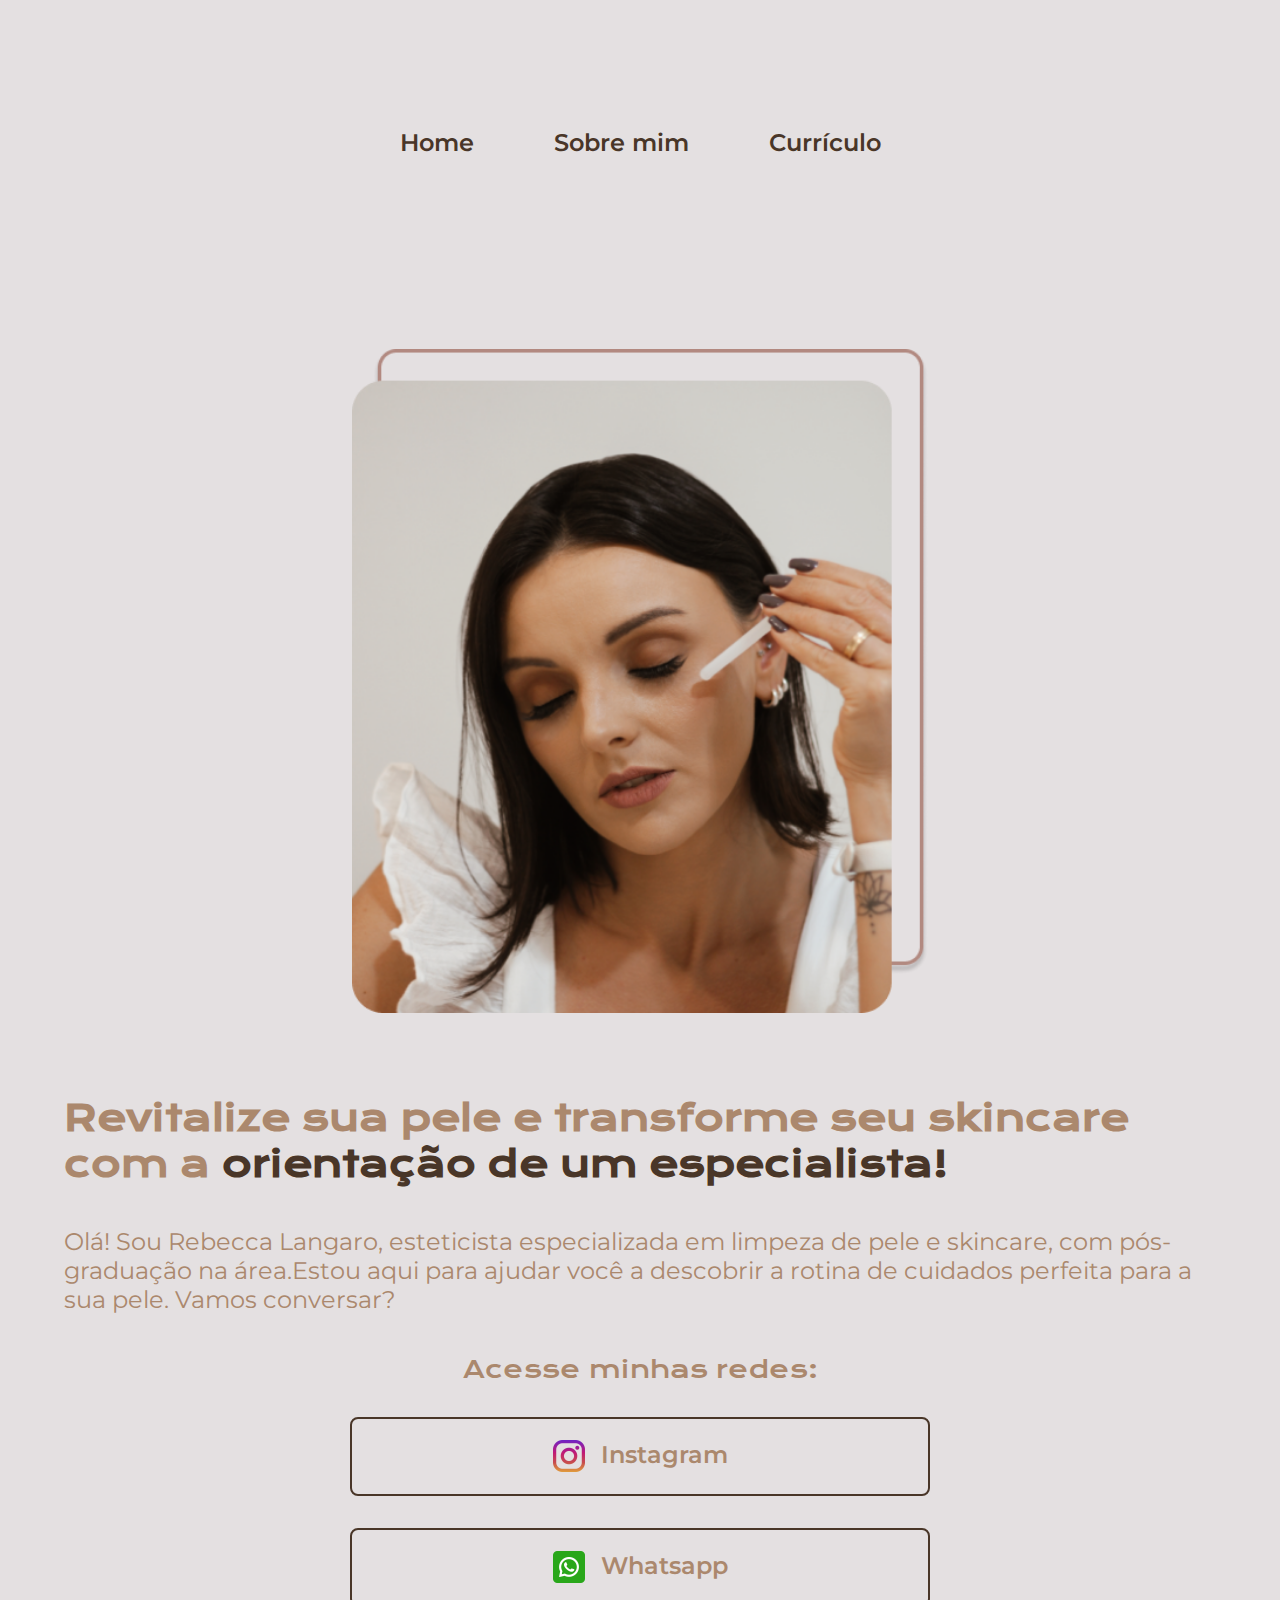
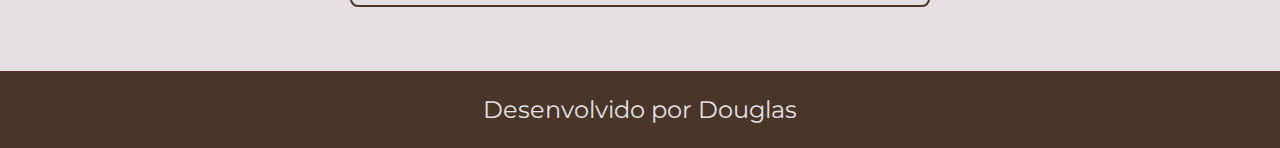
<file: index.html>
<!DOCTYPE html>
<html lang="pt-br">
<head>
    <meta charset="UTF-8">
    <meta http-equiv="X-UA-Compatible" content="IE-edge">
    <meta name="viewport" content="width=device-width, initial-scale=1.0">
    <link rel="stylesheet" href="./styles/style.css">
    <title>RL Skincare Personalizado</title>
</head>
<body>
    <header class="cabecalho">
       <nav class="cabecalho__menu">
            <a class="cabecalho__menu__link" href="index.html">Home</a>
            <a class="cabecalho__menu__link" href="about.html">Sobre mim</a>
            <a class="cabecalho__menu__link" href="curriculum.html">Currículo</a>
       </nav> 
    </header>
    <main class="apresentacao">
        <section class="apresentacao__conteudo">
            <h1 class="apresentacao__conteudo__titulo">Revitalize sua pele e transforme seu skincare com a <strong class="titulo-destaque">orientação de um especialista! </strong></h1>
            <p class="apresentacao__conteudo__texto">Olá! Sou Rebecca Langaro, esteticista especializada em limpeza de pele e skincare,
             com pós-graduação na área.Estou aqui para ajudar você a descobrir a rotina de cuidados perfeita para a sua pele. Vamos conversar?</p>
            <div class="apresentacao__links">
                <h2 class="Apresentação__links__subtitulo">Acesse minhas redes:</h2>
                <a class="apresentacao__links__navegacao" href="https://Instagram.com/rebeccalangaro" class="button">
                    <img src="./assets/instagram.png" alt="Foto ícone Instagram">
                    Instagram</a>
                <a class="apresentacao__links__navegacao" href="https://wa.me/48991493070" class="button">
                    <img src="./assets/whats.png" alt="Foto ícone Whatsapp">
                    Whatsapp</a>
            </div>
        </section>
            <img class="apresentacao__imagem" src="./assets/Imagem.capa.png" alt="foto da Rebecca Langaro">
    </main>
    <footer class="rodape">
        <p>Desenvolvido por Douglas</p>
    </footer>
</body>
</html>
</file>
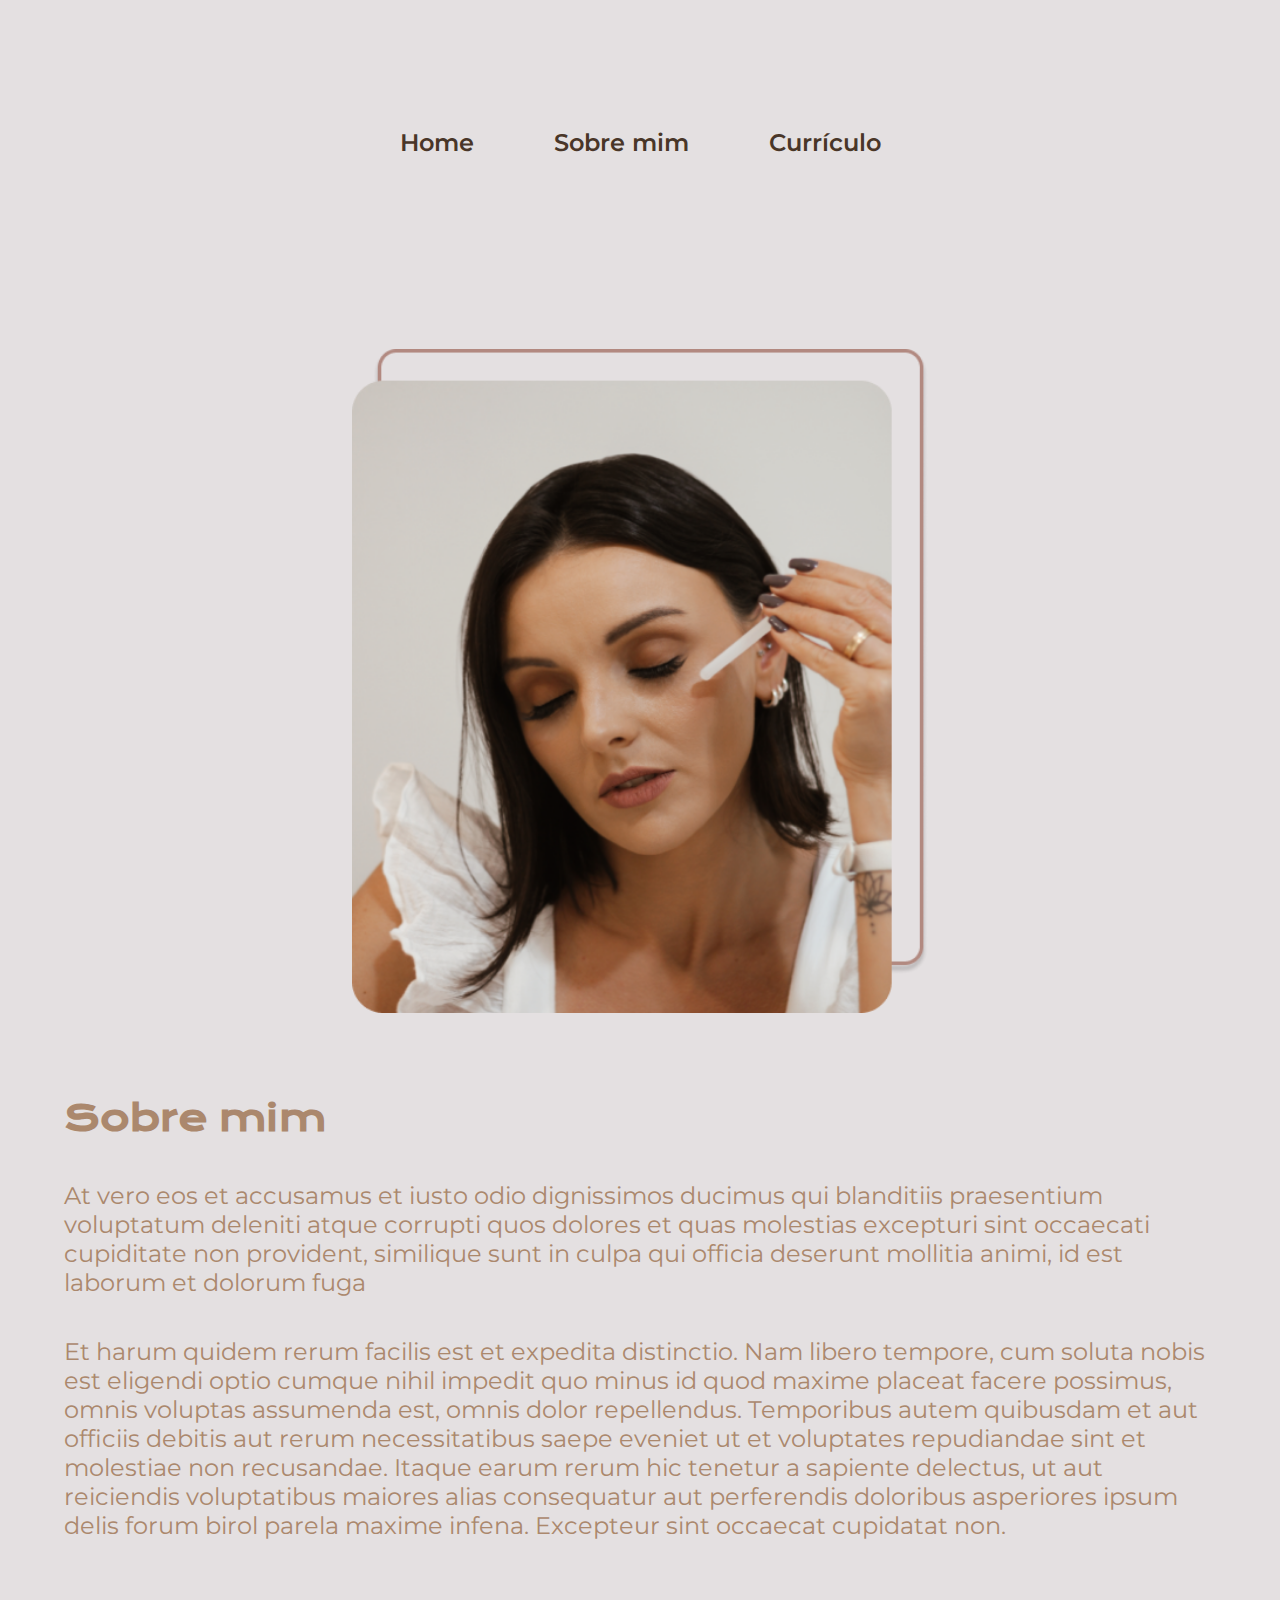
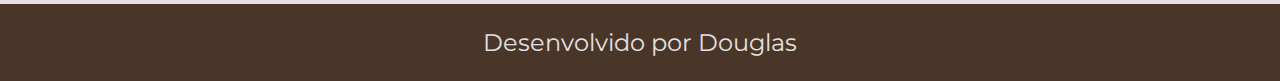
<file: about.html>
<!DOCTYPE html>
<html lang="pt-br">
<head>
    <meta charset="UTF-8">
    <meta http-equiv="X-UA-Compatible" content="IE-edge">
    <meta name="viewport" content="width=device-width, initial-scale=1.0">
    <link rel="stylesheet" href="./styles/style.css">
    <title>Sobre mim</title>
</head>
<body>
    <header class="cabecalho">
        <nav class="cabecalho__menu">
             <a class="cabecalho__menu__link" href="index.html">Home</a>
             <a class="cabecalho__menu__link" href="about.html">Sobre mim</a>
             <a class="cabecalho__menu__link" href="curriculum.html">Currículo</a>
        </nav>
    </header>
    <main class="apresentacao">
        <section class="apresentacao__conteudo">
            <h1 class="apresentacao__conteudo__titulo">Sobre mim</h1>
            <p class="apresentacao__conteudo__texto">At vero eos et accusamus et iusto odio dignissimos ducimus qui blanditiis praesentium voluptatum deleniti atque corrupti quos dolores et quas molestias excepturi sint occaecati cupiditate non provident, similique sunt in culpa qui officia deserunt mollitia animi, id est laborum et dolorum fuga</p>
            <p class="apresentacao__conteudo__texto">Et harum quidem rerum facilis est et expedita distinctio. Nam libero tempore, cum soluta nobis est eligendi optio cumque nihil impedit quo minus id quod maxime placeat facere possimus, omnis voluptas assumenda est, omnis dolor repellendus. Temporibus autem quibusdam et aut officiis debitis aut rerum necessitatibus saepe eveniet ut et voluptates repudiandae sint et molestiae non recusandae. Itaque earum rerum hic tenetur a sapiente delectus, ut aut reiciendis voluptatibus maiores alias consequatur aut perferendis doloribus asperiores ipsum delis forum birol parela maxime infena. Excepteur sint occaecat cupidatat non.</p>
        </section>
        <img class="apresentacao__imagem" src="./assets/Imagem.capa.png" alt="foto da Rebecca Langaro">
    </main>
    <footer class="rodape">
        <p>Desenvolvido por Douglas</p>
    </footer>
</body>
</html>
</file>
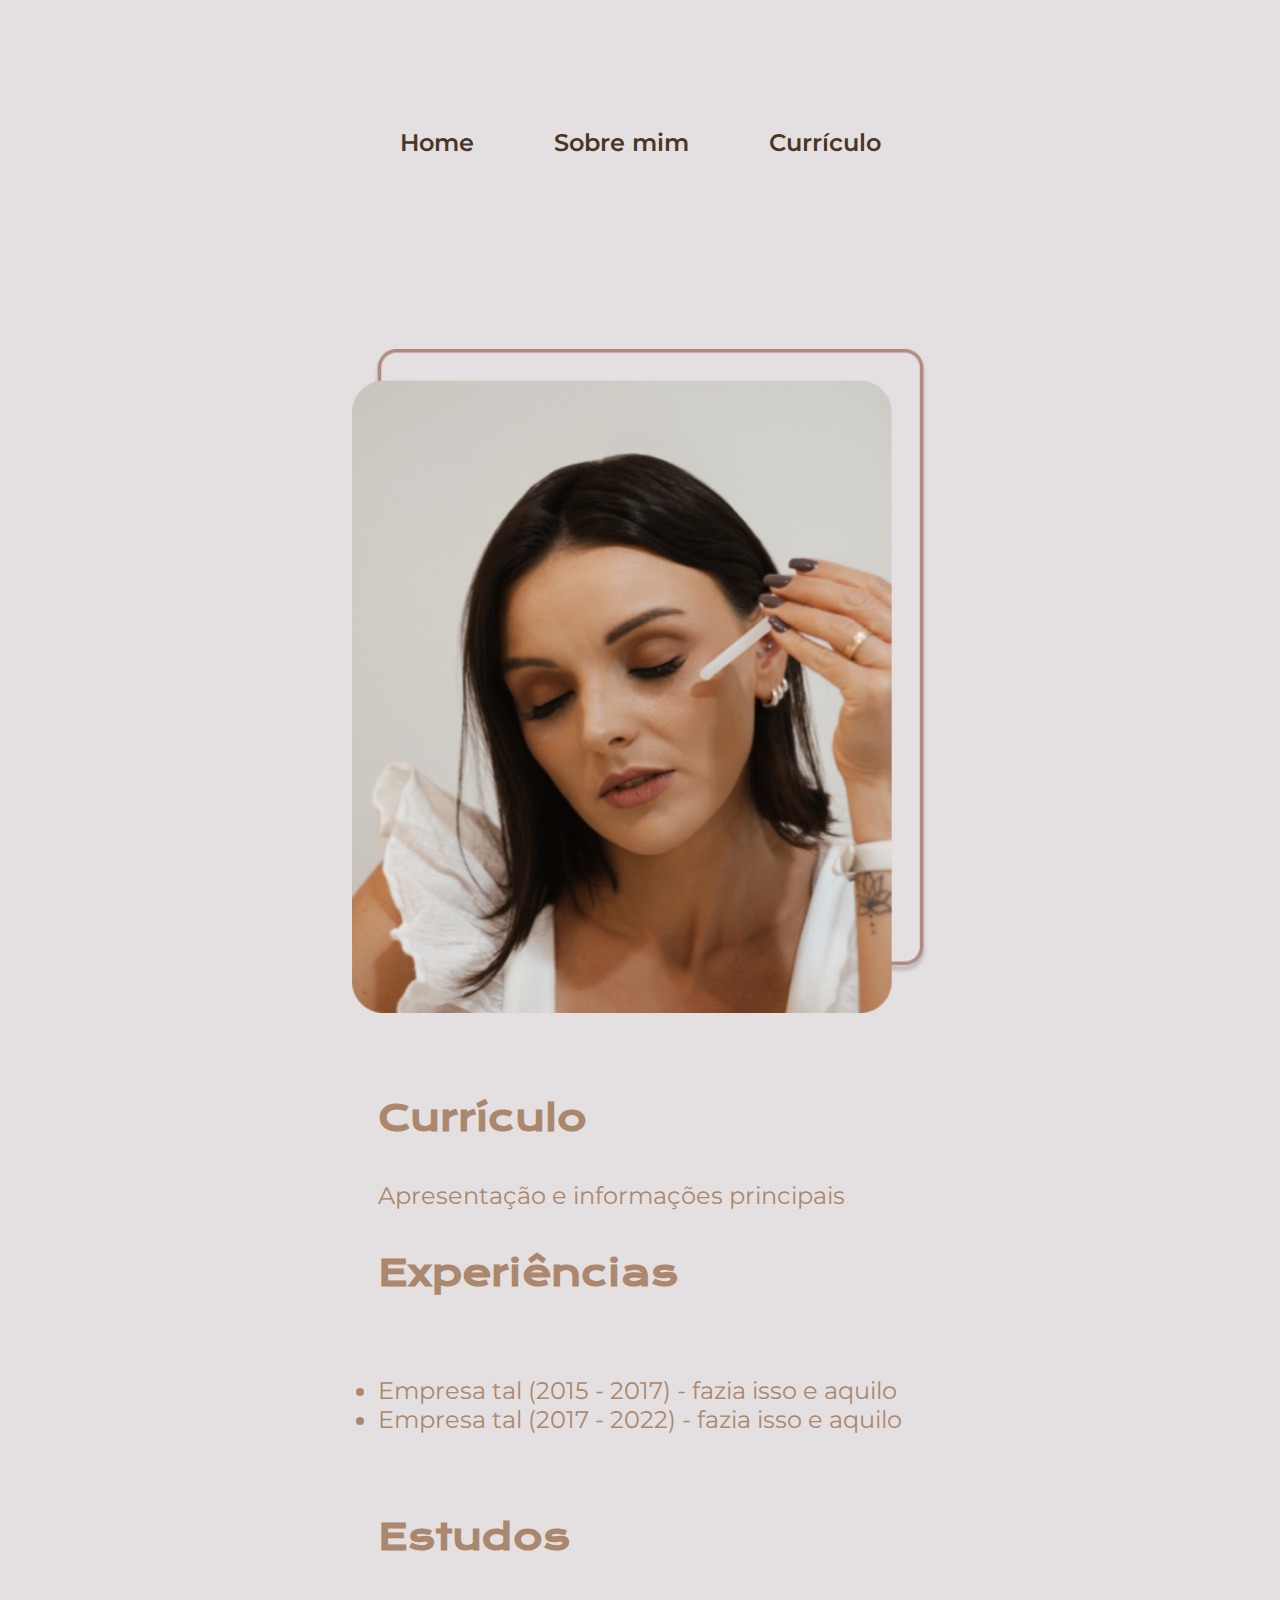
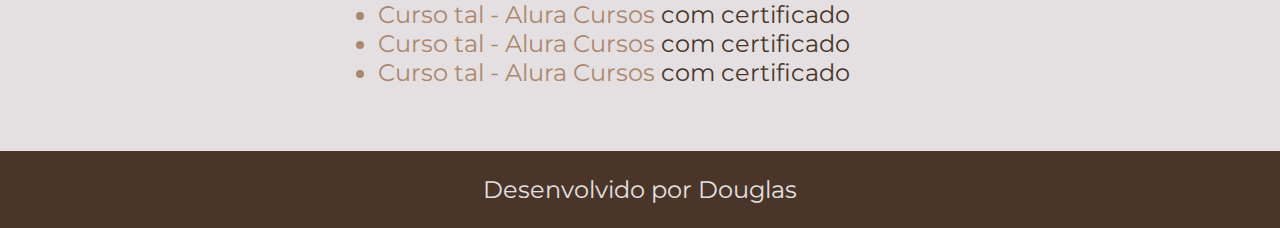
<file: curriculum.html>
<!DOCTYPE html>
<html lang="pt-br">
<head>
    <meta charset="UTF-8">
    <meta http-equiv="X-UA-Compatible" content="IE-edge">
    <meta name="viewport" content="width=device-width, initial-scale=1.0">
    <link rel="stylesheet" href="./styles/style.css">
    <title>Currículo</title>
</head>
<body>
    <header class="cabecalho">
       <nav class="cabecalho__menu">
            <a class="cabecalho__menu__link" href="index.html">Home</a>
            <a class="cabecalho__menu__link" href="about.html">Sobre mim</a>
            <a class="cabecalho__menu__link" href="curriculum.html">Currículo</a>
       </nav> 
    </header>
    <main class="apresentacao">
        <section class="apresentacao__conteudo">
            <h1 class="apresentacao__conteudo__titulo">Currículo</h1>
            <p class="apresentacao__conteudo__texto">
                Apresentação e informações principais
                </p>
                <h2 class="apresentacao__conteudo__titulo">Experiências</h2>
                <p class="apresentacao__conteudo__texto">
                <ul class="apresentacao__conteudo__texto">
                        <li> Empresa tal (2015 - 2017) - fazia isso e aquilo </li>
                        <li> Empresa tal (2017 - 2022) - fazia isso e aquilo </li>
                </ul>
                </p>
                <h2 class="apresentacao__conteudo__titulo">Estudos</h2>
                <div class="apresentacao__conteudo__texto">
                <ul class="apresentacao__conteudo__texto">
                        <li>Curso tal - Alura Cursos <a href="linkdocertificado">com certificado</a></li>
                        <li>Curso tal - Alura Cursos <a href="linkdocertificado">com certificado</a></li>
                        <li>Curso tal - Alura Cursos <a href="linkdocertificado">com certificado</a></li>
                </ul>
                </div>
        </section>
        <img class="apresentacao__imagem" src="./assets/Imagem.capa.png" alt="foto da Rebecca Langaro">
    </main>
    <footer class="rodape">
        <p>Desenvolvido por Douglas</p>
    </footer>   
</body>
</html>
</file>
<file: styles/style.css>
@import url('https://fonts.googleapis.com/css2?family=Krona+One&family=Montserrat:ital,wght@0,100..900;1,100..900&display=swap');

:root {
    --cor-primaria:#E4E0E1;
    --cor-secundaria:#AB886D;
    --cor-terciaria:#493628;
    --cor-hover:#D6C0B3;
    
    --font-primaria: "Krona One", sans-serif;
    --font-secundaria: "Montserrat", sans-serif;
}

* {
    margin: 0;
    padding: 0;
}

body {
    box-sizing: border-box;
    background-color: var(--cor-primaria);
    color: var(--cor-secundaria);   
}

.cabecalho {
    padding: 2% 0% 0% 10%;
}

.cabecalho__menu {
    display: flex;
    gap: 5rem;
}

.cabecalho__menu__link {
    font-family: var(--font-secundaria);
    font-size: 1.5rem;
    font-weight: 600;
    color: var(--cor-terciaria);
    text-decoration: none;
}

.cabecalho__menu__link:hover {
    color: var(--cor-hover);
}

.apresentacao{
    display: flex;
    align-items: center;
    padding: 5% 15%;
    justify-content: space-between;
    gap: 82px;
}

.apresentacao__conteudo{
    width: 50%;
    display: flex;
    flex-direction: column;
    gap: 2.5rem;
    
}

.apresentacao__conteudo__titulo{
    font-size: 2.25rem;
    font-family: var(--font-primaria);
}

.titulo-destaque{
    color: var(--cor-terciaria);
}

.apresentacao__conteudo__texto{
    font-size: 1.5rem;
    font-family: var(--font-secundaria);
}

.apresentacao__conteudo__texto a{
    text-decoration: none;
    color: var(--cor-terciaria);
}

.apresentacao__links{
    display: flex;
    flex-direction: column;
    align-items: center;
    justify-content: space-between;
    gap: 2rem;
}

.Apresentação__links__subtitulo{
    font-family: var(--font-primaria);
    font-weight: 400;
    font-size: 1.5rem;
}

.apresentacao__links__navegacao {
    display: flex;
    justify-content: center;
    gap: 1rem;
    border: 0.125rem solid var(--cor-terciaria);
    width: 50%;
    text-align: center;
    border-radius: 0.5rem;
    font-size: 1.5rem;
    font-weight: 600;
    padding: 1.34rem 0;
    text-decoration: none;
    color: var(--cor-secundaria);
    font-family: var(--font-secundaria);
}

.apresentacao__links__navegacao:hover {
    background-color: var(--cor-hover);
}

.apresentacao__imagem {
    width: 50%;
}

.rodape {
    padding: 1.5rem;
    text-align: center;
    color: var(--cor-primaria);
    background-color: var(--cor-terciaria);
    font-family: var(--font-secundaria);
    font-size: 1.5rem;
    font-weight: 400;
}

@media (max-width: 1300px) {
    .apresentacao {
        flex-direction: column-reverse;
        padding: 5%;
    }

    .apresentacao__conteudo {
        width: auto;
    }

    .cabecalho {
        padding: 10%
    }


    .cabecalho__menu {
        justify-content: center;
    }
}
</file>
